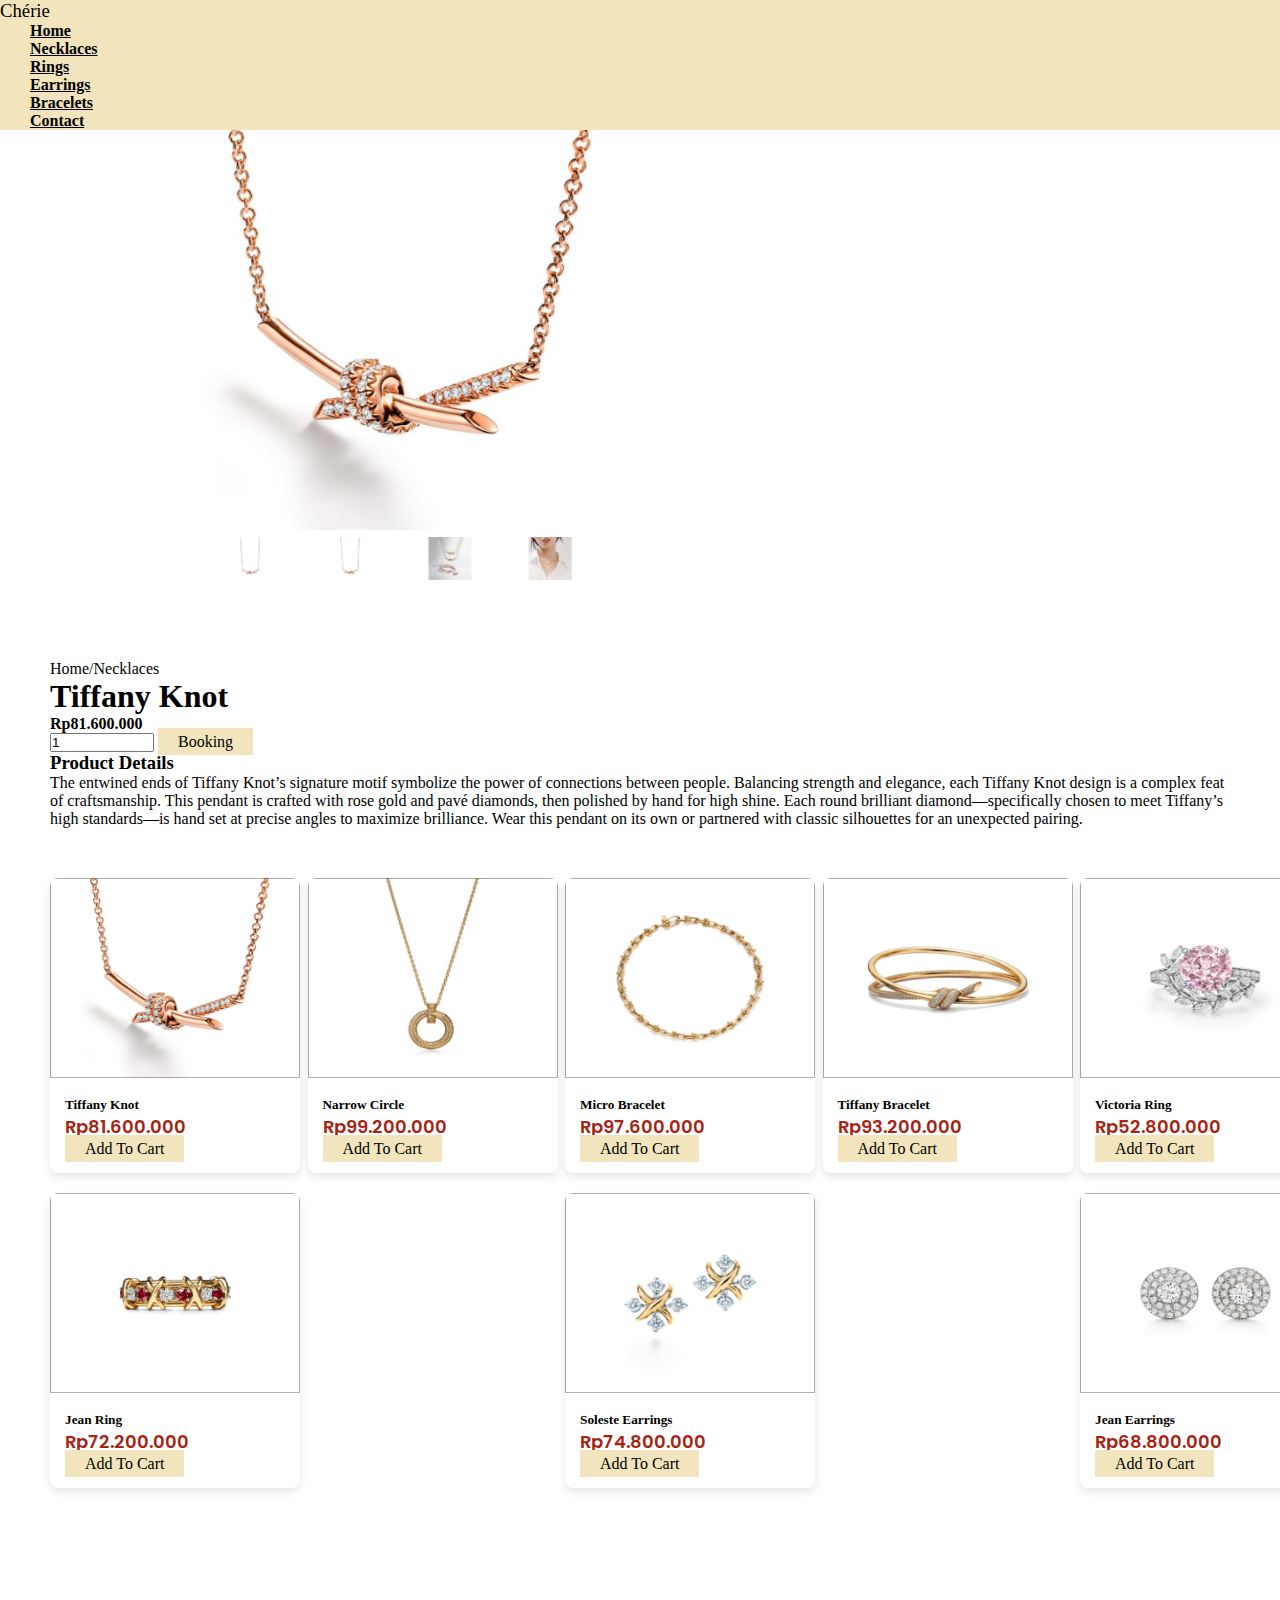
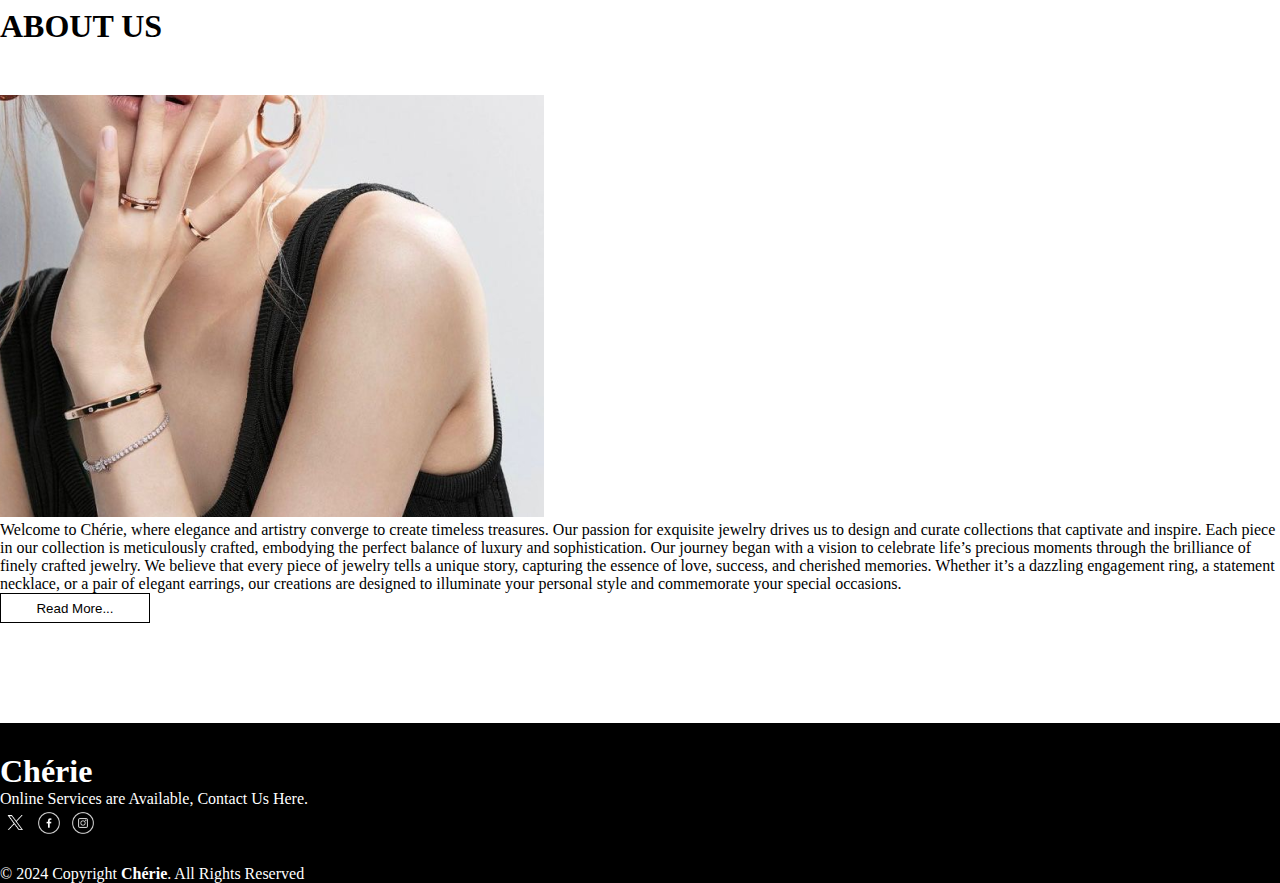
<file: detail.html>
<!DOCTYPE html>
<html lang="en">
  <head>
    <meta charset="UTF-8" />
    <meta name="viewport" content="width=device-width, initial-scale=1.0" />
    <title>Tech2etc Ecommerce Tutorial</title>
    <link rel="stylesheet" href="style.css" />
    <!-- bootstrap link -->
    <link href="https://fonts.googleapis.com/css2?family=Poppins:ital,wght@0,100;0,200;0,300;0,400;0,500;0,600;0,700;0,800;0,900;1,100;1,200;1,300;1,400;1,500;1,600;1,700;1,800;1,900&display=swap" rel="stylesheet">

    <link
      rel="stylesheet"
      href="https://cdn.jsdelivr.net/npm/bootstrap@4.6.2/dist/css/bootstrap.min.css"
      integrity="sha384-xOolHFLEh07PJGoPkLv1IbcEPTNtaed2xpHsD9ESMhqIYd0nLMwNLD69Npy4HI+N"
      crossorigin="anonymous"
    />
    <script
      src="https://code.jquery.com/jquery-3.2.1.slim.min.js"
      integrity="sha384-KJ3o2DKtIkvYIK3UENzmM7KCkRr/rE9/Qpg6aAZGJwFDMVNA/GpGFF93hXpG5KkN"
      crossorigin="anonymous"
    ></script>
    <script
      src="https://cdn.jsdelivr.net/npm/popper.js@1.12.9/dist/umd/popper.min.js"
      integrity="sha384-ApNbgh9B+Y1QKtv3Rn7W3mgPxhU9K/ScQsAP7hUibX39j7fakFPskvXusvfa0b4Q"
      crossorigin="anonymous"
    ></script>
    <script
      src="https://cdn.jsdelivr.net/npm/bootstrap@4.0.0/dist/js/bootstrap.min.js"
      integrity="sha384-JZR6Spejh4U02d8jOt6vLEHfe/JQGiRRSQQxSfFWpi1MquVdAyjUar5+76PVCmYl"
      crossorigin="anonymous"
    ></script>
  </head>
  <body>
    <!-- main content -->
    <div class="main-navbar">
      <nav class="navbar navbar-expand-md" id="navbar-color">
        <div class="container">
          <div class="logo">
            <h3>Chérie</h3>
          </div>
          <!-- Navbar links -->
          <div class="collapse navbar-collapse" id="collapsibleNavbar">
            <ul class="navbar-nav">
              <li class="nav-item">
                <a class="nav-link" href="index.html">Home</a>
              </li>
              <li class="nav-item">
                <a class="nav-link" href="#">Necklaces</a>
              </li>
              <li class="nav-item">
                <a class="nav-link" href="#">Rings</a>
              </li>
              <li class="nav-item">
                <a class="nav-link" href="#">Earrings</a>
              </li>
              <li class="nav-item">
                <a class="nav-link" href="#">Bracelets</a>
              </li>
              <li class="nav-item">
                <a class="nav-link" href="#">Contact</a>
              </li>
            </ul>
          </div>
        </div>
      </nav>
    </div>
    <!-- main content -->

    <!-- product details -->
    <div class="container1">
      <div class="row">
        <div class="col-12 col-md-6">
          <img src="frontend/images/Display 0.png" class="product-image" />
          <div class="small-images">
            <img class="dp1" src="frontend/images/display 1.png" alt="" />
            <img class="dp2" src="frontend/images/display 2.png" alt="" />
            <img class="dp3" src="frontend/images/display 3.png" alt="" />
            <img class="dp4" src="frontend/images/display 4.png" alt="" />
          </div>
        </div>
        <div class="col-12 col-md-6 detail">
          <p>Home/Necklaces</p>
          <h1>Tiffany Knot</h1>
          <h4>Rp81.600.000</h4>
          <input type="number" value="1" />
          <a href="booking.html" class="btn add-to-cart-btn">Booking</a>
          <h3>Product Details</h3>
          <p>
            The entwined ends of Tiffany Knot’s signature motif symbolize the power of connections between people. Balancing strength and elegance, each Tiffany Knot design is a complex feat of craftsmanship. This pendant is crafted with rose gold and pavé diamonds, then polished by hand for high shine. Each round brilliant diamond—specifically chosen to meet Tiffany’s high standards—is hand set at precise angles to maximize brilliance. Wear this pendant on its own or partnered with classic silhouettes for an unexpected pairing.
          </p>
        </div>
      </div>
    </div>
    <!-- product details -->

    <!-- card container -->
    <div class="container2">
      <div class="card">
        <img
          class="card-img-top"
          src="frontend/images/Rectangle 82.png"
          alt="Card image"
        />
        <div class="card-body">
          <h5 class="card-title">Tiffany Knot</h5>
          <p>Rp81.600.000</p>
          <a href="#" class="btn add-to-cart-btn">Add To Cart</a>
        </div>
      </div>
      <div class="card">
        <img
          class="card-img-top"
          src="frontend/images/Rectangle 82 (1).png"
          alt="Card image"
        />
        <div class="card-body">
          <h5 class="card-title">Narrow Circle</h5>
          <p>Rp99.200.000</p>
          <a href="#" class="btn add-to-cart-btn">Add To Cart</a>
        </div>
      </div>
      <div class="card">
        <img
          class="card-img-top"
          src="frontend/images/Rectangle 82 (2).png"
          alt="Card image"
        />
        <div class="card-body">
          <h5 class="card-title">Micro Bracelet</h5>
          <p>Rp97.600.000</p>
          <a href="#" class="btn add-to-cart-btn">Add To Cart</a>
        </div>
      </div>
      <div class="card">
        <img
          class="card-img-top"
          src="frontend/images/Rectangle 82 (3).png"
          alt="Card image"
        />
        <div class="card-body">
          <h5 class="card-title">Tiffany Bracelet</h5>
          <p>Rp93.200.000</p>
          <a href="#" class="btn add-to-cart-btn">Add To Cart</a>
        </div>
      </div>
      <div class="card">
        <img
          class="card-img-top"
          src="frontend/images/Rectangle 82 (4).png"
          alt="Card image"
        />
        <div class="card-body">
          <h5 class="card-title">Victoria Ring</h5>
          <p>Rp52.800.000</p>
          <a href="#" class="btn add-to-cart-btn">Add To Cart</a>
        </div>
      </div>
      <div class="card">
        <img
          class="card-img-top"
          src="frontend/images/Rectangle 82 (5).png"
          alt="Card image"
        />
        <div class="card-body">
          <h5 class="card-title">Jean Ring</h5>
          <p>Rp72.200.000</p>
          <a href="#" class="btn add-to-cart-btn">Add To Cart</a>
        </div>
      </div>
      <div class="card">
        <img
          class="card-img-top"
          src="frontend/images/Rectangle 82 (6).png"
          alt="Card image"
        />
        <div class="card-body">
          <h5 class="card-title">Soleste Earrings</h5>
          <p>Rp74.800.000</p>
          <a href="#" class="btn add-to-cart-btn">Add To Cart</a>
        </div>
      </div>
      <div class="card">
        <img
          class="card-img-top"
          src="frontend/images/Rectangle 83.png"
          alt="Card image"
        />
        <div class="card-body">
          <h5 class="card-title">Jean Earrings</h5>
          <p>Rp68.800.000</p>
          <a href="#" class="btn add-to-cart-btn">Add To Cart</a>
        </div>
      </div>
    </div>

    <!-- card container -->

    <!-- about -->
    <div class="container">
      <h1 class="text-center" style="margin-top: 50px">ABOUT US</h1>
      <div class="row" style="margin-top: 50px">
        <div class="col-md-6 py-3 py-md-0">
          <img class="about" src="frontend/images/About Us.png" alt="" />
        </div>
        <div class="col-md-6 py-3 py-md-0">
          <p>
            Welcome to Chérie, where elegance and artistry converge to create timeless treasures. Our passion for exquisite jewelry drives us to design and curate collections that captivate and inspire. Each piece in our collection is meticulously crafted, embodying the perfect balance of luxury and sophistication. Our journey began with a vision to celebrate life’s precious moments through the brilliance of finely crafted jewelry. We believe that every piece of jewelry tells a unique story, capturing the essence of love, success, and cherished memories. Whether it’s a dazzling engagement ring, a statement necklace, or a pair of elegant earrings, our creations are designed to illuminate your personal style and commemorate your special occasions.
          </p>
          <div id="btn4"><button>Read More...</button></div>
        </div>
      </div>
    </div>
    <!-- about -->

    <!-- footer -->
    <footer id="footer">
      <h1 class="text-center">Chérie</h1>
      <p class="text-center">Online Services are Available, Contact Us Here.</p>
      <div class="icons text-center">
        <i><img src="./frontend/images/x putih.png" alt="" width="30px" /></i>
        <i><img src="./frontend/images/fb putih.png" alt="" width="30px" /></i>
        <i><img src="./frontend/images/putih ig.png" alt="" width="30px" /></i>
      </div>
      <div class="copyright text-center">
        © 2024 Copyright <strong><span>Chérie</span></strong
        >. All Rights Reserved
      </div>
    </footer>
    <!-- footer -->
  </body>

  <style>
    /* style.css */
    body,
    html {
      margin: 0;
      padding: 0;
      width: 100%;
    }
    .about {
      margin-left: -50px;
    }
    .container1 {
      padding-left: 50px;
      padding-right: 50px;
      background-color: white;
    }

    .container2 {
      background-color: #fff;
      width: 100%;
      height: auto;
      padding: 50px;
      display: flex;
      justify-content: space-between;
      align-items: center;
      flex-wrap: wrap;
    }

    .card {
      background-color: white;
      width: 250px;
      border-radius: 8px;
      overflow: hidden;
      box-shadow: 0 4px 8px rgba(0, 0, 0, 0.1);
      margin-bottom: 20px;

    }
    .card p{
      color: #A62411;
      font-family: Poppins;
      font-size: 18px;
      font-weight: 600;
      line-height: 27px;
      text-align: left;
    }

    .card img {
      width: 100%;
      height: 200px;
    }

    .card-body {
      padding: 15px;
    }

    .add-to-cart-btn {
      background-color: #F2E5BD; /* Assuming the header color is #343a40 */
      color: black;
      border: none;
      padding: 5px 20px;
      text-decoration: none;
    }

    .add-to-cart-btn:hover {
      background-color: #F2E5BD;
      color: white;
    }

    .detail {
      margin-top: 80px;
    }

    .product-image {
      width: 500px;
      height: 400px;
      margin-bottom: 3px;
      margin-left: 100px;
    }

    .small-images {
      display: flex;
      margin-left: 150px;
    }

    .small-images img {
      width: 100px;
      height: auto;
      cursor: pointer;
      margin-right: 0px; /* Add margin-right for spacing */
    }

    .small-images img:last-child {
      margin-right: 0; /* Remove margin-right for the last image */
    }
    .nav-link:hover {
      color: #Ffffff;
    }
    input{
      width: 100px;
    }
  </style>
</html>
</file>
<file: style.css>
*{
    margin: 0;
    padding: 0;
}
/* navbar top */
.navbar-top {
    width: 100%;
    height: 10vh;
    display: flex;
    align-items: center;
    text-align: center;
    justify-content: space-between;
}
.social-link i img{
    margin-left: 10px;
    transition: 0.5s ease;
    cursor: pointer;
}
.social-link i img:hover{
    background-color: #F2E5BD;
    border-radius: 50px;
}
@media screen and (max-width:420px){
    .social-link i img{
        width: 20px;
    }
}
.logo h3{
    font-weight: bold;
        font-family: "Ramaraja", serif;
        font-weight: 400;
        font-style: normal;
      
}
@media screen and (max-width:420px){
    .logo h3{
        font-size: 20px;
    }
}
.icons i image{
    margin-left: 10px;
    cursor: pointer;
}
@media screen and (max-width:420px){
    .icons i image{
        width: 20px;
    }
}
/* navbar top */

/* main content */
.main-content {
    width: 100%;
    height: 90vh;
    background-image: url(./frontend/images/Rectangle\ 84.png);
    background-size: cover;
    background-position: 70%;
}

/* navbar */
#navbar-color{
    background-color: #F2E5BD;
}
.navbar-nav{
    margin: auto;
}
.nav-link{
    margin-left: 30px;
    font-weight: bold;
    color: black;
    transition: 0.5s ease;
    cursor: pointer;
}
.nav-link:hover{
    color: #1e4aa0;
}
/* navbar */

/* content */
.content{
    margin-top: 150px;
    margin-left: 60px;
}
.content h1{
    font-size: 50px;
}

#btn1 button{
    width: 150px;
    height: 32px;
    background: transparent;
    border: 1px solid black;
    letter-spacing: 3px;
    font-weight: bold;
    transition: 0.5s ease;
    cursor: pointer;
}
#btn1 button:hover{
    background-color:#F2E5BD;
}
@media screen and (max-width:420px){
    .content h1{
        font-size: 30px;
    }
}
/* content */
/* main content */


/* card1 */
#btn2 button {
    width: 100px;
    height: 30px;
    background: transparent;
    border: 1px solid black;
    transition: 0.5s ease;
    cursor: pointer;
}
#btn2 button:hover {
    background-color: #F2E5BD;
}
/* card1 */
/* card2 */
#tpc {
    box-shadow: 0 0 5px black;
    transition: 0.5s ease;
    cursor: pointer;
}
#tpc:hover {
    transform: translateY(-10px);
}
.card text text-center{
    color: #a62411;
}
/* card2 */

/* card3 */
#c p {
    font-weight: bold;
}
#btn3 {
    text-align: center;
}
#btn3 button{
    width: 150px;
    height: 30px;
    background: transparent;
    border: 1px solid black;
    transition: 0.5s ease;
    cursor: pointer;
}
#btn3 button:hover{
    background-color: #F2E5BD;
}
@media screen and (max-width: 895px) {
    #btn3 button {
        width: 100px;
    }
}
/* card3 */

/* about*/
#btn4 button {
    width: 150px;
    height: 30px;
    background: transparent;
    border: 1px solid black;
    transition: 0.5s ease;
    cursor: pointer;
}
#btn4 button:hover {
    background-color: #F2E5BD;
}
/* about */

/* footer */
#footer {
    width: 100%;
    background-color: black;
    margin-top: 100px;
}
#footer h1 {
    color: white;
    padding-top: 30px;
    font-family: "Ramaraja", serif;
}
#footer p {
    color: white;
}
.icons i {
    color: #c2d1ef;
    font-size: 30px;
    cursor: pointer;
}
.copyright {
    color: white;
    margin-top: 20px;
}
.crediter {
    color: white;
}
/* footer */
</file>
